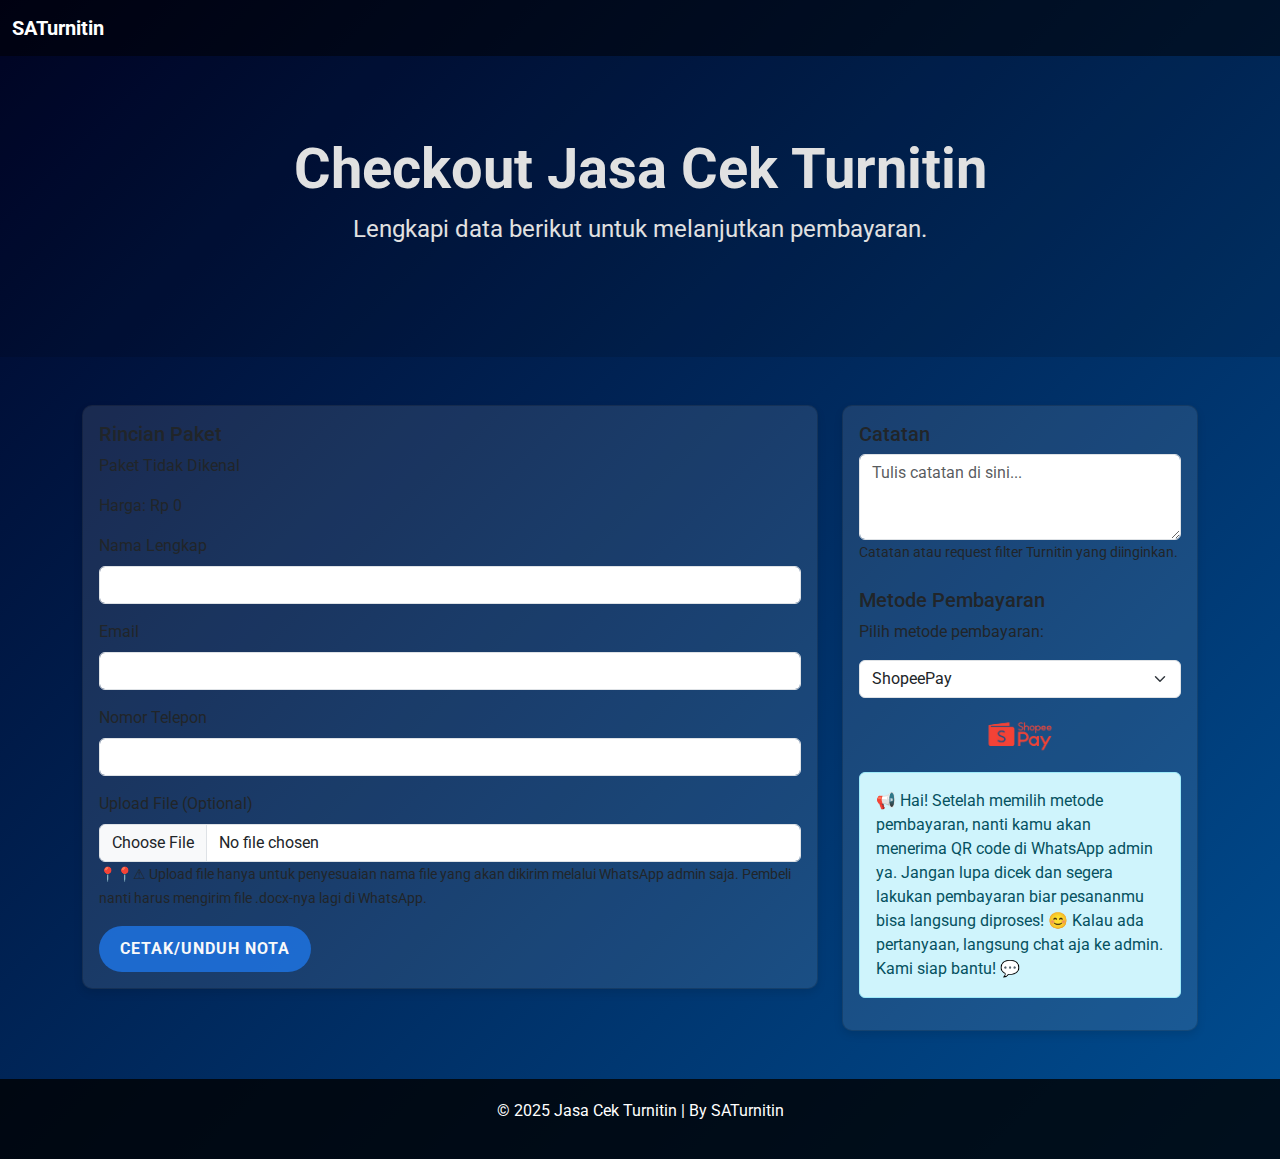
<file: checkout.html>
<!DOCTYPE html>
<html lang="id">
<head>
    <meta charset="UTF-8">
    <meta name="viewport" content="width=device-width, initial-scale=1.0">
    <title>Checkout - Jasa Cek Turnitin</title>
    <link href="https://fonts.googleapis.com/css2?family=Roboto:wght@400;500;700&display=swap" rel="stylesheet">
    <link href="https://cdn.jsdelivr.net/npm/bootstrap@5.3.0-alpha1/dist/css/bootstrap.min.css" rel="stylesheet">
    <link href="https://cdnjs.cloudflare.com/ajax/libs/font-awesome/6.0.0-beta3/css/all.min.css" rel="stylesheet">
    <style>
        body {
            font-family: 'Roboto', sans-serif;
            background: linear-gradient(135deg, #000428, #004e92);
            color: #fff;
        }
        .navbar {
            background-color: rgba(0, 0, 0, 0.562);
        }
        .navbar-brand {
            color: white;
            font-weight: 700;
        }
        .hero-section {
            background: url('https://example.com/galaxy-background.jpg') no-repeat center center/cover;
            color: white;
            padding: 80px 0;
            text-align: center;
            position: relative;
            overflow: hidden;
        }
        .hero-section::after {
            content: '';
            position: absolute;
            top: 0;
            left: 0;
            right: 0;
            bottom: 0;
            background: rgba(0, 0, 0, 0.116);
            z-index: 1;
        }
        .hero-section h1 {
            font-size: 3.5rem;
            font-weight: 700;
            z-index: 2;
        }
        .hero-section p {
            font-size: 1.5rem;
            margin-bottom: 30px;
            z-index: 2;
        }
        .btn-custom {
            background-color: #ff4081;
            color: white;
            font-weight: bold;
            border-radius: 50px;
            padding: 10px 20px;
            text-transform: uppercase;
            letter-spacing: 1px;
            z-index: 2;
            position: relative;
            display: inline-block;
        }
        .btn-custom2 {
            background-color: #1e76e9cb;
            color: white;
            font-weight: bold;
            border-radius: 50px;
            padding: 10px 20px;
            text-transform: uppercase;
            letter-spacing: 1px;
            z-index: 2;
            position: relative;
            display: inline-block;
        }
        .btn-custom:hover {
            background-color: #e91e63;
            transform: scale(1.05);
            text-decoration: none;
        }
        .btn-custom2:hover {
            background-color: #1e76e9;
            transform: scale(1.05);
            text-decoration: none;
        }
        .footer {
            background-color: rgba(0, 0, 0, 0.8);
            color: white;
            padding: 20px 0;
            text-align: center;
        }
        .note {
            font-size: 0.9rem;
            color: #ddd;
        }
        .card {
            border-radius: 10px;
            box-shadow: 0 4px 8px rgba(0, 0, 0, 0.1);
            background-color: rgba(255, 255, 255, 0.1);
        }
        .img-fluid {
            max-width: 100%;
            height: auto;
        }
        /* Styles for the receipt */
        .receipt {
            border: 1px solid #ccc;
            padding: 20px;
            border-radius: 10px;
            background-color: #f9f9f9;
            margin: 20px 0;
        }
        .receipt h2 {
            text-align: center;
            color: #333;
        }
        .receipt p {
            font-size: 16px;
            line-height: 1.5;
        }
        .receipt-logo {
            text-align: center;
            margin-bottom: 20px;
        }
        .receipt-logo img {
            width: 100px; /* Adjust logo size */
        }
        table {
            width: 100%;
            margin-top: 20px;
            border-collapse: collapse;
        }
        th, td {
            padding: 10px;
            text-align: left;
            border: 1px solid #ccc;
        }
        th {
            background-color: #f2f2f2;
        }
    </style>
</head>
<body>

    <!-- Navbar -->
    <nav class="navbar navbar-expand-lg navbar-light">
        <div class="container-fluid">
            <a class="navbar-brand" href="index.html">SATurnitin</a>
        </div>
    </nav>

    <!-- Hero Section -->
    <section class="hero-section">
        <h1>Checkout Jasa Cek Turnitin</h1>
        <p>Lengkapi data berikut untuk melanjutkan pembayaran.</p>
    </section>

    <!-- Checkout Form -->
    <section class="container my-5">
        <div class="row">
            <div class="col-md-8">
                <div class="card">
                    <div class="card-body">
                        <h5 class="card-title">Rincian Paket</h5>
                        <p id="packageDetails"></p> <!-- Display selected package details here -->
                        <p id="priceDetails"></p> <!-- Display price here -->

                        <form id="checkoutForm" method="POST" action="payment.html" enctype="multipart/form-data">
                            <div class="mb-3">
                                <label for="name" class="form-label">Nama Lengkap</label>
                                <input type="text" class="form-control" id="name" name="name" required>
                            </div>
                            <div class="mb-3">
                                <label for="email" class="form-label">Email</label>
                                <input type="email" class="form-control" id="email" name="email" required>
                            </div>
                            <div class="mb-3">
                                <label for="phone" class="form-label">Nomor Telepon</label>
                                <input type="text" class="form-control" id="phone" name="phone" required>
                            </div>
                            <div class="mb-3">
                                <label for="fileUpload" class="form-label">Upload File (Optional)</label>
                                <input type="file" class="form-control" id="fileUpload" name="fileUpload">
                               <p><small> &#128205;&#128205;&#9888; Upload file hanya untuk penyesuaian nama file yang akan dikirim melalui WhatsApp admin saja. Pembeli nanti harus mengirim file .docx-nya lagi di WhatsApp.</small></p>
                            </div>

                            <button type="button" class="btn btn-custom2 text-light" onclick="printReceipt();">Cetak/Unduh Nota</button>
                            <button type="submit" class="btn btn-custom" id="paymentButton" style="display: none;">Lanjutkan Pembayaran</button>
                        </form>
                    </div>
                </div>
            </div>

            <!-- New Column for Notes and Merchant Logo -->
            <div class="col-md-4">
                <div class="card">
                    <div class="card-body">
                        <h5 class="card-title">Catatan</h5>
                        <textarea class="form-control" id="notes" name="notes" rows="3" placeholder="Tulis catatan di sini..."></textarea>
                        <p><small>Catatan atau request filter Turnitin yang diinginkan.</small></p>

                        <h5 class="card-title mt-4">Metode Pembayaran</h5>
                        <p>Pilih metode pembayaran:</p>
                        
                        <select class="form-select" id="paymentMethod" name="paymentMethod">
                            <option value="shopeepay">ShopeePay</option>
                            <option value="dana">Dana</option>
                        </select>

                        <!-- Payment Logo -->
                        <div class="mt-3 text-center">
                            <img id="paymentLogo" src="assets/ShopeePay.png" alt="Logo Merchant" class="img-fluid" style="width: 80px; height: auto;" />
                        </div>

                        <!-- Payment Note -->
                        <div class="alert alert-info mt-3" role="alert">
                            &#128226; Hai! Setelah memilih metode pembayaran, nanti kamu akan menerima QR code di WhatsApp admin ya.  
                            Jangan lupa dicek dan segera lakukan pembayaran biar pesananmu bisa langsung diproses! &#128522;  
                            Kalau ada pertanyaan, langsung chat aja ke admin. Kami siap bantu! &#128172;  
                        </div>

                    </div>
                </div>
            </div>

        </div>
    </section>

    <!-- Footer -->
    <footer class="footer">
        <p>&copy; 2025 Jasa Cek Turnitin | By SATurnitin</strong></p>
    </footer>

    <!-- Bootstrap JS and dependencies -->
    <script src="https://cdn.jsdelivr.net/npm/@popperjs/core@2.11.6/dist/umd/popper.min.js"></script>
    <script src="https://cdn.jsdelivr.net/npm/bootstrap@5.3.0-alpha1/dist/js/bootstrap.min.js"></script>
    <script>
        // Retrieve package details from the URL
        const urlParams = new URLSearchParams(window.location.search);
        const package = urlParams.get('package');
        const price = urlParams.get('price');

        // Display package details and price
        let packageName = '';
        let packagePrice = '';

        switch (package) {
            case '1':
                packageName = 'Paket Cek Turnitin 1 Kali : 1 kali cek, berlaku hingga 3 hari setelah pembelian.';
                packagePrice = 'Rp 2.000';
                break;
            case '2':
                packageName = 'Paket Cek Turnitin 2 Kali : 2 kali cek, sisa kuota berlaku hingga 1 minggu setelah pembelian.';
                packagePrice = 'Rp 4.000';
                break;
            case '4':
                packageName = 'Paket Cek Turnitin 4 Kali : 4 kali cek, sisa kuota berlaku hingga 1 bulan setelah pembelian.';
                packagePrice = 'Rp 7.500';
                break;
            default:
                packageName = 'Paket Tidak Dikenal';
                packagePrice = 'Rp 0';
        }

        document.getElementById('packageDetails').innerHTML = `${packageName}`;
        document.getElementById('priceDetails').innerHTML = `Harga: ${packagePrice}`;

        // Form validation before submission
        document.getElementById('checkoutForm').addEventListener('submit', function(event) {
            const name = document.getElementById('name').value;
            const email = document.getElementById('email').value;
            const phone = document.getElementById('phone').value;
            const notes = document.getElementById('notes').value; // Catatan dari pelanggan
            const paymentMethod = document.getElementById('paymentMethod').value; // Metode pembayaran

            // Mengambil nama file yang diupload (jika ada)
            const fileInput = document.getElementById('fileUpload');
            const fileName = fileInput.files.length > 0 ? fileInput.files[0].name : 'Tidak ada file yang diunggah';

            // Menentukan metode pembayaran yang dipilih
            let paymentMethodText = '';
            if (paymentMethod === 'shopeepay') {
                paymentMethodText = 'ShopeePay';
            } else if (paymentMethod === 'dana') {
                paymentMethodText = 'Dana';
            } else {
                paymentMethodText = 'Metode pembayaran tidak dikenal';
            }

            // Menyiapkan pesan yang akan dikirim ke WhatsApp
            const message = `Pesanan Baru dari Pelanggan\n\n` +
                            `Nama: ${name}\n` +
                            `Email: ${email}\n` +
                            `Telepon: ${phone}\n` +
                            `Paket yang Dipilih: ${packageName}\n` +
                            `Harga: ${packagePrice}\n` +
                            `Nama File: ${fileName}\n` +
                            `Catatan: ${notes}\n` +
                            `Metode Pembayaran: ${paymentMethodText}\n\n` +
                            `Terima kasih telah memilih layanan kami! Kami akan segera memproses pesanan Anda. Jika ada pertanyaan, jangan ragu untuk menghubungi kami!`;

            // Mengarahkan pengguna ke WhatsApp dengan pesan
            const whatsappURL = `https://wa.me/6285748174086?text=${encodeURIComponent(message)}`;
            window.location.href = whatsappURL;

            // Mencegah form submit jika Anda tidak ingin melanjutkan ke halaman lain
            event.preventDefault();
        });

        document.getElementById("paymentMethod").addEventListener("change", function() {
            let logoMap = {
                "shopeepay": "assets/ShopeePay.png",
                "dana": "assets/Dana_Logo.png"
            };

            let selectedMethod = this.value;
            document.getElementById("paymentLogo").src = logoMap[selectedMethod];
        });

        // Function to print or download the receipt
        function printReceipt() {
            const name = document.getElementById('name').value;
            const email = document.getElementById('email').value;
            const phone = document.getElementById('phone').value;
            const notes = document.getElementById('notes').value; // Catatan dari pelanggan
            const paymentMethod = document.getElementById('paymentMethod').value; // Metode pembayaran

            // Mengambil nama file yang diupload (jika ada)
            const fileInput = document.getElementById('fileUpload');
            const fileName = fileInput.files.length > 0 ? fileInput.files[0].name : 'Tidak ada file yang diunggah';

            // Menyiapkan isi nota
            const receiptContent = `
                <html>
                <head>
                    <title>Nota Pembayaran</title>
                    <style>
                        body {
                            font-family: 'Roboto', sans-serif;
                            margin: 20px;
                        }
                        h2 {
                            text-align: center;
                            color: #333;
                        }
                        table {
                            width: 100%;
                            margin-top: 20px;
                            border-collapse: collapse;
                        }
                        th, td {
                            padding: 10px;
                            text-align: left;
                            border: 1px solid #ccc;
                        }
                        th {
                            background-color: #f2f2f2;
                        }
                    </style>
                </head>
                <body>
                    <div class="receipt">
                        <div class="receipt-logo">
                            <img src="assets/logo.png" alt="Logo" /> <!-- Ganti dengan path logo Anda -->
                        </div>
                        <h2>Nota Pembayaran</h2>
                        <table>
                            <tr>
                                <th>Detail</th>
                                <th>Informasi</th>
                            </tr>
                            <tr>
                                <td>Nama</td>
                                <td>${name}</td>
                            </tr>
                            <tr>
                                <td>Email</td>
                                <td>${email}</td>
                            </tr>
                            <tr>
                                <td>Telepon</td>
                                <td>${phone}</td>
                            </tr>
                            <tr>
                                <td>Paket yang Dipilih</td>
                                <td>${packageName}</td>
                            </tr>
                            <tr>
                                <td>Harga</td>
                                <td>${packagePrice}</td>
                            </tr>
                            <tr>
                                <td>Nama File</td>
                                <td>${fileName}</td>
                            </tr>
                            <tr>
                                <td>Catatan</td>
                                <td>${notes}</td>
                            </tr>
                            <tr>
                                <td>Metode Pembayaran</td>
                                <td>${paymentMethod}</td>
                            </tr>
                        </table>
                        <p><strong>Terima kasih telah menggunakan layanan kami!</strong></p>
                    </div>
                </body>
                </html>
            `;

            // Membuat jendela baru untuk mencetak
            const printWindow = window.open('', '', 'height=600,width=800');
            printWindow.document.write(receiptContent);
            printWindow.document.close(); // Close the document
            printWindow.print(); // Print the document

            // Tampilkan tombol pembayaran setelah nota dicetak
            document.getElementById('paymentButton').style.display = 'inline-block';
        }
    </script>
</body>
</html>
</file>
